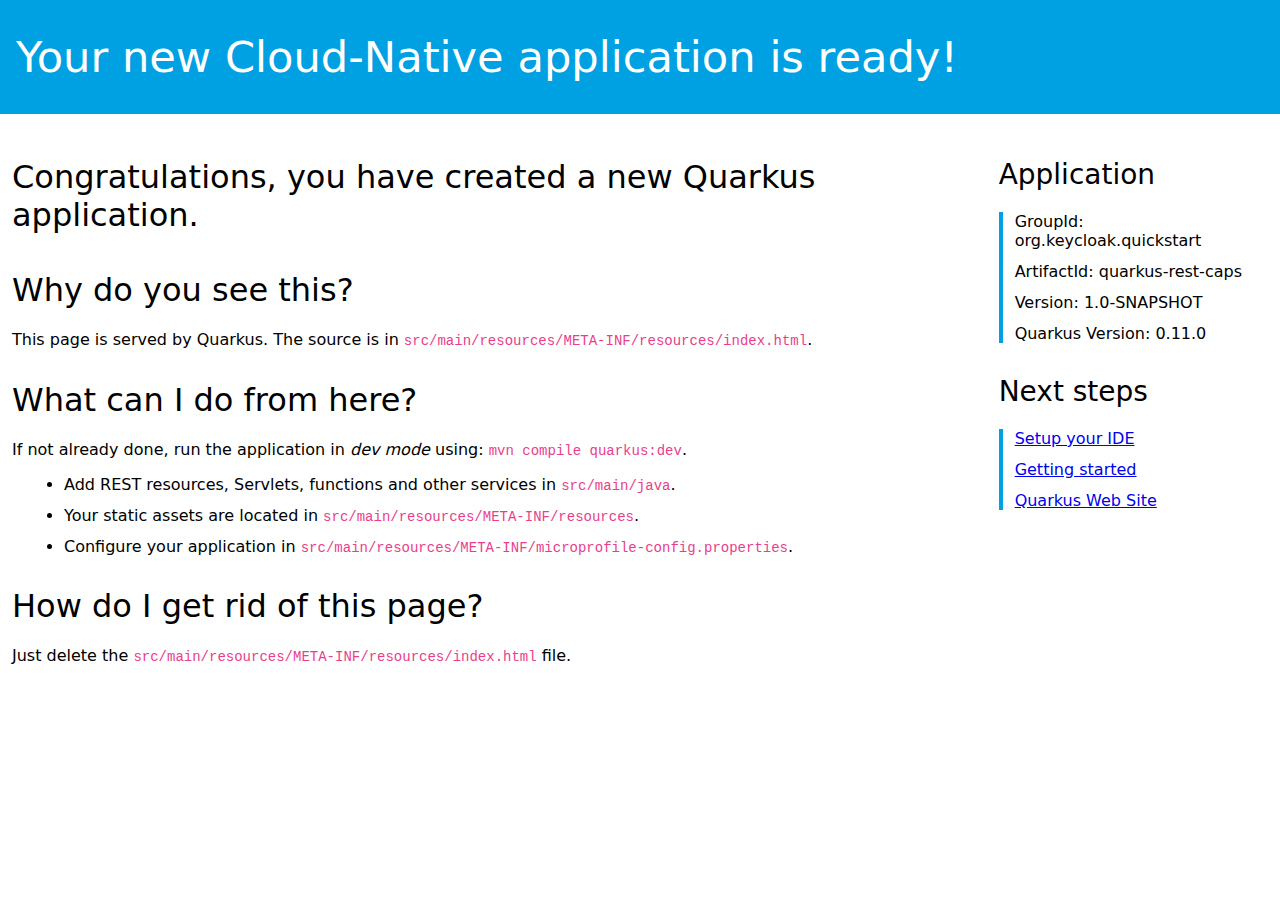
<file: 2019_bydgoszcz_jug/quarkus-rest-caps/src/main/resources/META-INF/resources/index.html>
<!DOCTYPE html>
<html lang="en">
<head>
    <meta charset="UTF-8">
    <title>quarkus-rest-caps - 1.0-SNAPSHOT</title>
    <style>
        h1, h2, h3, h4, h5, h6 {
            margin-bottom: 0.5rem;
            font-weight: 400;
            line-height: 1.5;
        }

        h1 {
            font-size: 2.5rem;
        }

        h2 {
            font-size: 2rem
        }

        h3 {
            font-size: 1.75rem
        }

        h4 {
            font-size: 1.5rem
        }

        h5 {
            font-size: 1.25rem
        }

        h6 {
            font-size: 1rem
        }

        .lead {
            font-weight: 300;
            font-size: 2rem;
        }

        .banner {
            font-size: 2.7rem;
            margin: 0;
            padding: 2rem 1rem;
            background-color: #00A1E2;
            color: white;
        }

        body {
            margin: 0;
            font-family: -apple-system, system-ui, "Segoe UI", Roboto, "Helvetica Neue", Arial, sans-serif, "Apple Color Emoji", "Segoe UI Emoji", "Segoe UI Symbol", "Noto Color Emoji";
        }

        code {
            font-family: SFMono-Regular, Menlo, Monaco, Consolas, "Liberation Mono", "Courier New", monospace;
            font-size: 87.5%;
            color: #e83e8c;
            word-break: break-word;
        }

        .left-column {
            padding: .75rem;
            max-width: 75%;
            min-width: 55%;
        }

        .right-column {
            padding: .75rem;
            max-width: 25%;
        }

        .container {
            display: flex;
            width: 100%;
        }

        li {
            margin: 0.75rem;
        }

        .right-section {
            margin-left: 1rem;
            padding-left: 0.5rem;
        }

        .right-section h3 {
            padding-top: 0;
            font-weight: 200;
        }

        .right-section ul {
            border-left: 0.3rem solid #00A1E2;
            list-style-type: none;
            padding-left: 0;
        }

    </style>
</head>
<body>

<div class="banner lead">
    Your new Cloud-Native application is ready!
</div>

<div class="container">
    <div class="left-column">
        <p class="lead"> Congratulations, you have created a new Quarkus application.</p>

        <h2>Why do you see this?</h2>

        <p>This page is served by Quarkus. The source is in
            <code>src/main/resources/META-INF/resources/index.html</code>.</p>

        <h2>What can I do from here?</h2>

        <p>If not already done, run the application in <em>dev mode</em> using: <code>mvn compile quarkus:dev</code>.
        </p>
        <ul>
            <li>Add REST resources, Servlets, functions and other services in <code>src/main/java</code>.</li>
            <li>Your static assets are located in <code>src/main/resources/META-INF/resources</code>.</li>
            <li>Configure your application in <code>src/main/resources/META-INF/microprofile-config.properties</code>.
            </li>
        </ul>

        <h2>How do I get rid of this page?</h2>
        <p>Just delete the <code>src/main/resources/META-INF/resources/index.html</code> file.</p>
    </div>
    <div class="right-column">
        <div class="right-section">
            <h3>Application</h3>
            <ul>
                <li>GroupId: org.keycloak.quickstart</li>
                <li>ArtifactId: quarkus-rest-caps</li>
                <li>Version: 1.0-SNAPSHOT</li>
                <li>Quarkus Version: 0.11.0</li>
            </ul>
        </div>
        <div class="right-section">
            <h3>Next steps</h3>
            <ul>
                <li><a href="https://quarkus.io/guides/maven-tooling.html">Setup your IDE</a></li>
                <li><a href="https://quarkus.io/guides/getting-started-guide.html">Getting started</a></li>
                <li><a href="https://quarkus.io">Quarkus Web Site</a></li>
            </ul>
        </div>
    </div>
</div>


</body>
</html>
</file>
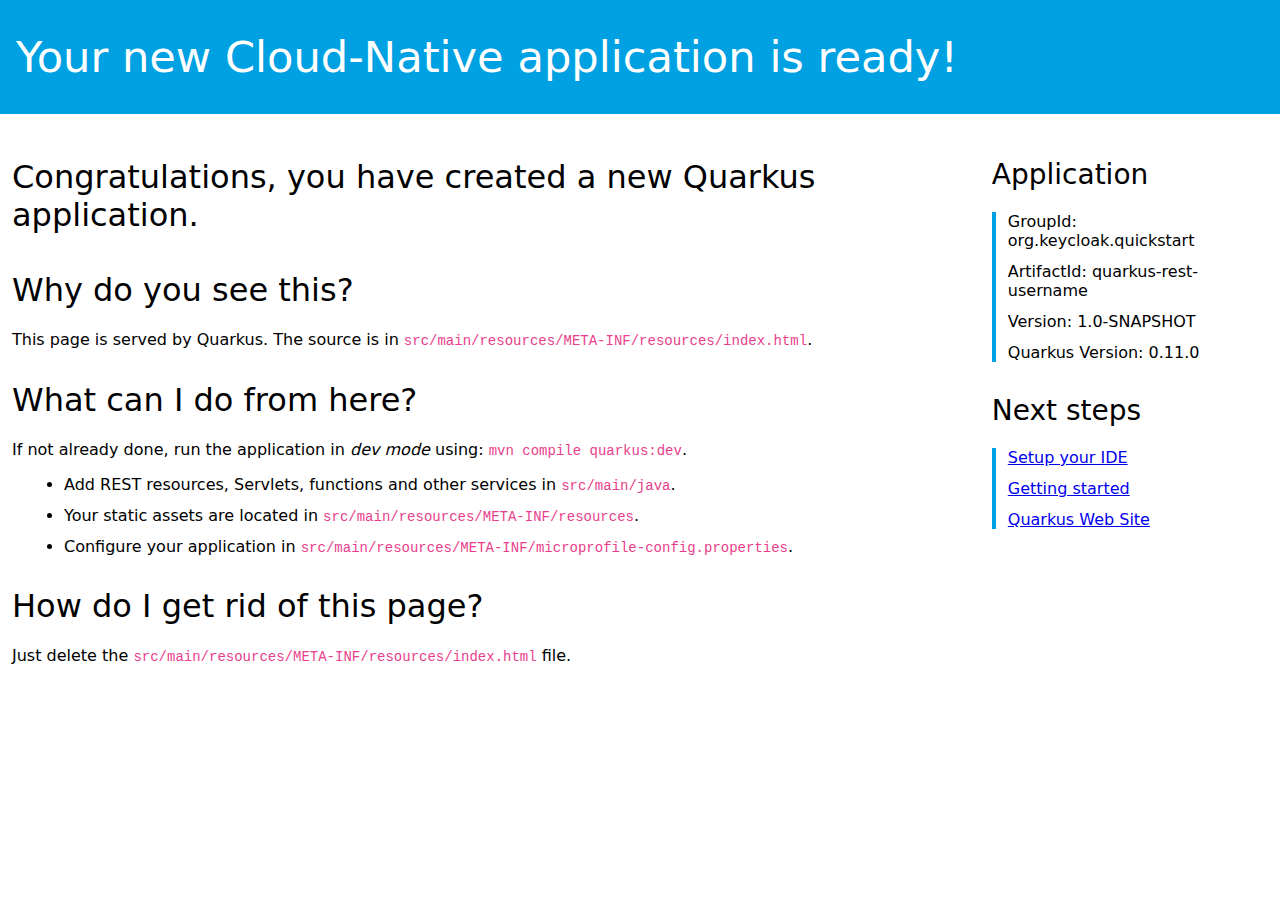
<file: 2019_bydgoszcz_jug/quarkus-rest-username/src/main/resources/META-INF/resources/index.html>
<!DOCTYPE html>
<html lang="en">
<head>
    <meta charset="UTF-8">
    <title>quarkus-rest-username - 1.0-SNAPSHOT</title>
    <style>
        h1, h2, h3, h4, h5, h6 {
            margin-bottom: 0.5rem;
            font-weight: 400;
            line-height: 1.5;
        }

        h1 {
            font-size: 2.5rem;
        }

        h2 {
            font-size: 2rem
        }

        h3 {
            font-size: 1.75rem
        }

        h4 {
            font-size: 1.5rem
        }

        h5 {
            font-size: 1.25rem
        }

        h6 {
            font-size: 1rem
        }

        .lead {
            font-weight: 300;
            font-size: 2rem;
        }

        .banner {
            font-size: 2.7rem;
            margin: 0;
            padding: 2rem 1rem;
            background-color: #00A1E2;
            color: white;
        }

        body {
            margin: 0;
            font-family: -apple-system, system-ui, "Segoe UI", Roboto, "Helvetica Neue", Arial, sans-serif, "Apple Color Emoji", "Segoe UI Emoji", "Segoe UI Symbol", "Noto Color Emoji";
        }

        code {
            font-family: SFMono-Regular, Menlo, Monaco, Consolas, "Liberation Mono", "Courier New", monospace;
            font-size: 87.5%;
            color: #e83e8c;
            word-break: break-word;
        }

        .left-column {
            padding: .75rem;
            max-width: 75%;
            min-width: 55%;
        }

        .right-column {
            padding: .75rem;
            max-width: 25%;
        }

        .container {
            display: flex;
            width: 100%;
        }

        li {
            margin: 0.75rem;
        }

        .right-section {
            margin-left: 1rem;
            padding-left: 0.5rem;
        }

        .right-section h3 {
            padding-top: 0;
            font-weight: 200;
        }

        .right-section ul {
            border-left: 0.3rem solid #00A1E2;
            list-style-type: none;
            padding-left: 0;
        }

    </style>
</head>
<body>

<div class="banner lead">
    Your new Cloud-Native application is ready!
</div>

<div class="container">
    <div class="left-column">
        <p class="lead"> Congratulations, you have created a new Quarkus application.</p>

        <h2>Why do you see this?</h2>

        <p>This page is served by Quarkus. The source is in
            <code>src/main/resources/META-INF/resources/index.html</code>.</p>

        <h2>What can I do from here?</h2>

        <p>If not already done, run the application in <em>dev mode</em> using: <code>mvn compile quarkus:dev</code>.
        </p>
        <ul>
            <li>Add REST resources, Servlets, functions and other services in <code>src/main/java</code>.</li>
            <li>Your static assets are located in <code>src/main/resources/META-INF/resources</code>.</li>
            <li>Configure your application in <code>src/main/resources/META-INF/microprofile-config.properties</code>.
            </li>
        </ul>

        <h2>How do I get rid of this page?</h2>
        <p>Just delete the <code>src/main/resources/META-INF/resources/index.html</code> file.</p>
    </div>
    <div class="right-column">
        <div class="right-section">
            <h3>Application</h3>
            <ul>
                <li>GroupId: org.keycloak.quickstart</li>
                <li>ArtifactId: quarkus-rest-username</li>
                <li>Version: 1.0-SNAPSHOT</li>
                <li>Quarkus Version: 0.11.0</li>
            </ul>
        </div>
        <div class="right-section">
            <h3>Next steps</h3>
            <ul>
                <li><a href="https://quarkus.io/guides/maven-tooling.html">Setup your IDE</a></li>
                <li><a href="https://quarkus.io/guides/getting-started-guide.html">Getting started</a></li>
                <li><a href="https://quarkus.io">Quarkus Web Site</a></li>
            </ul>
        </div>
    </div>
</div>


</body>
</html>
</file>
